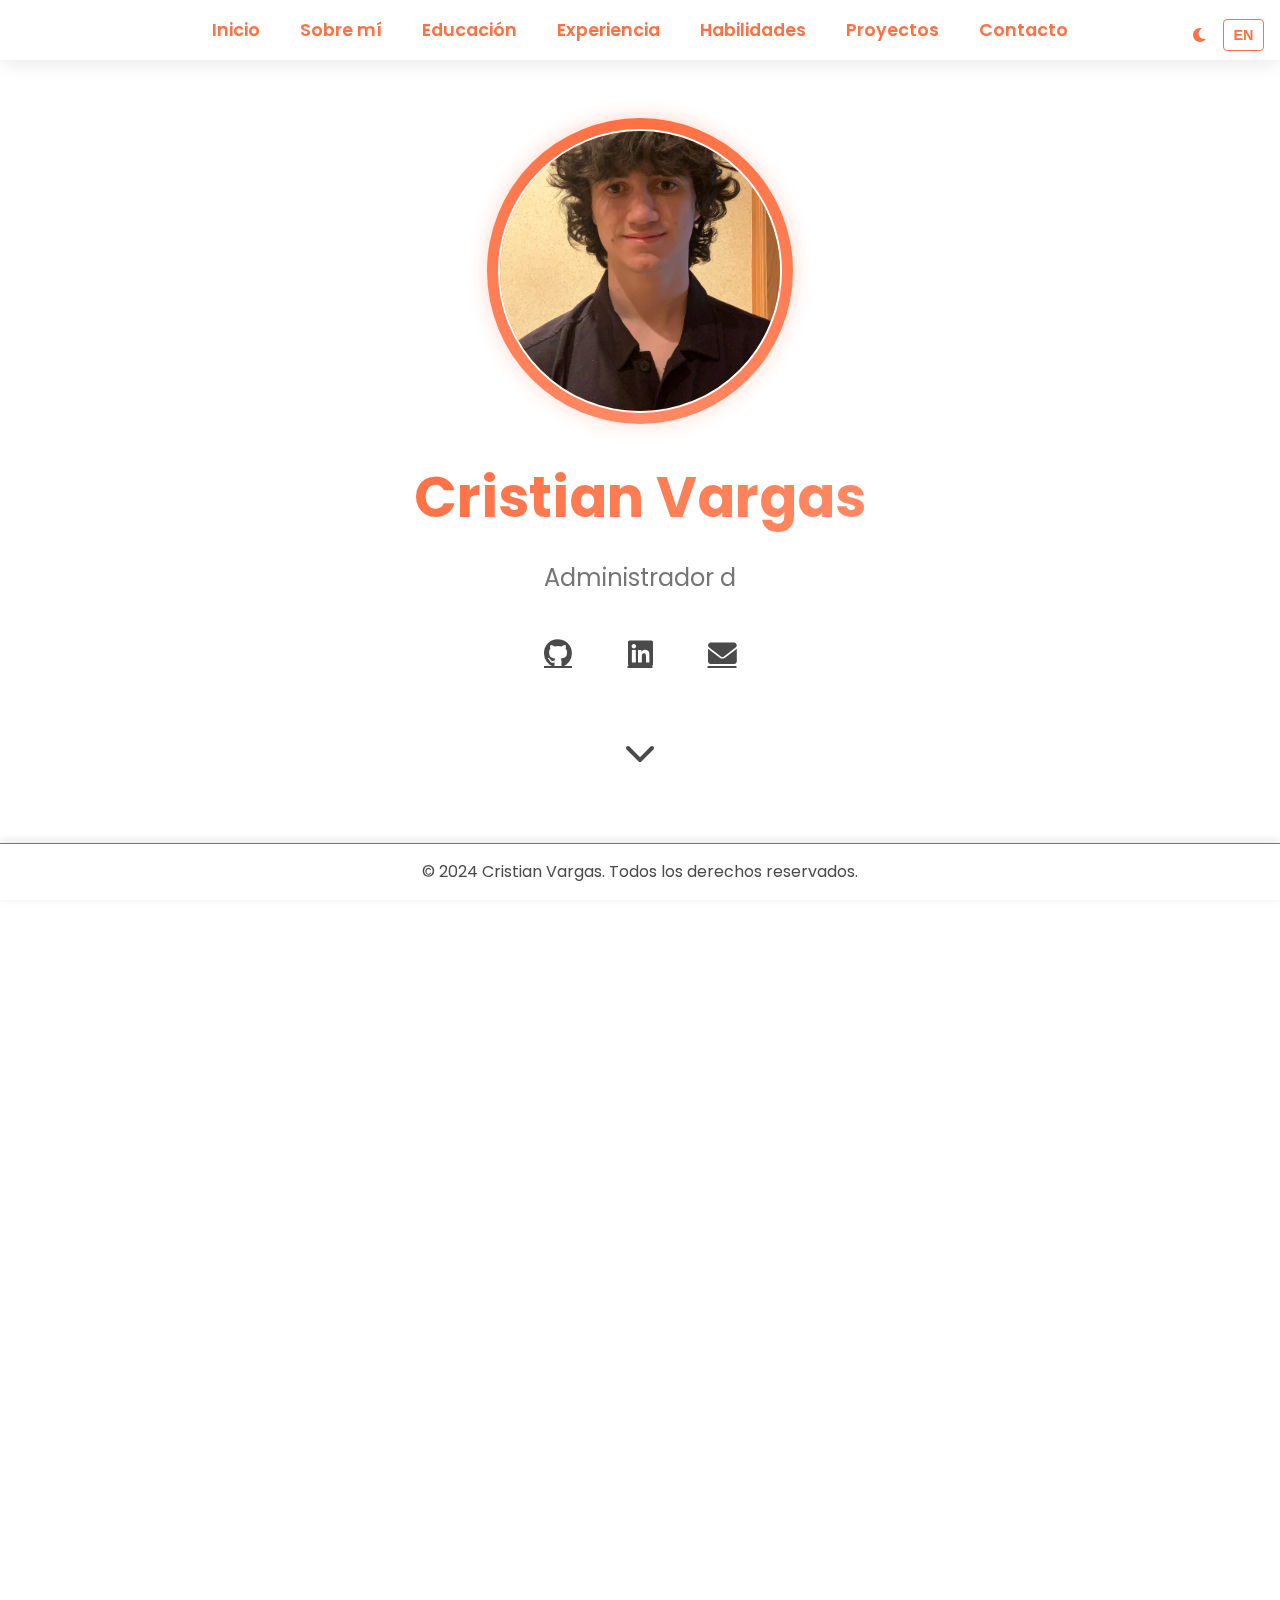
<file: index.html>
<!DOCTYPE html>
<html lang="es">
<head>
    <meta charset="UTF-8">
    <meta name="viewport" content="width=device-width, initial-scale=1.0">
    <title>Portfolio - Cristian Vargas</title>
    
    <!-- Primary Meta Tags -->
    <meta name="title" content="Portfolio - Cristian Vargas">
    <meta name="description" content="Administrador de sistemas informáticos y Desarrollador Full Stack">
    
    <!-- Open Graph / Facebook / WhatsApp -->
    <meta property="og:type" content="website">
    <meta property="og:url" content="https://valgrarz.github.io/portfolio-cristian/">
    <meta property="og:title" content="Portfolio - Cristian Vargas">
    <meta property="og:description" content="Administrador de sistemas informáticos y Desarrollador Full Stack">
    <meta property="og:image" content="https://valgrarz.github.io/portfolio-cristian/assets/images/profile.jpg">
    <meta property="og:image:type" content="image/jpeg">
    <meta property="og:image:width" content="1200">
    <meta property="og:image:height" content="630">
    
    <!-- Twitter -->
    <meta property="twitter:card" content="summary_large_image">
    <meta property="twitter:url" content="https://valgrarz.github.io/portfolio-cristian/">
    <meta property="twitter:title" content="Portfolio - Cristian Vargas">
    <meta property="twitter:description" content="Administrador de sistemas informáticos y Desarrollador Full Stack">
    <meta property="twitter:image" content="https://valgrarz.github.io/portfolio-cristian/assets/images/profile.jpg">
    
    <link rel="stylesheet" href="styles.css">
    <link rel="stylesheet" href="https://cdnjs.cloudflare.com/ajax/libs/font-awesome/6.0.0/css/all.min.css">
    <link href="https://fonts.googleapis.com/css2?family=Poppins:wght@300;400;500;600;700&display=swap" rel="stylesheet">
</head>
<body>
    <div class="background-effect">
        <div class="background-shapes"></div>
        <div class="background-gradient"></div>
    </div>
    <nav class="navbar">
        <div class="nav-content">
            <button class="mobile-menu-toggle">
                <i class="fas fa-bars"></i>
            </button>
            <ul class="nav-links">
                <li><a href="#home">Inicio</a></li>
                <li><a href="#about">Sobre mí</a></li>
                <li><a href="#education">Educación</a></li>
                <li><a href="#experience">Experiencia</a></li>
                <li><a href="#skills">Habilidades</a></li>
                <li><a href="#projects">Proyectos</a></li>
                <li><a href="#contact">Contacto</a></li>
            </ul>
            <div class="nav-buttons">
                <button id="theme-toggle" class="theme-toggle">
                    <i class="fas fa-moon"></i>
                </button>
                <button id="language-toggle" class="language-toggle">
                    <span class="language-text">ES</span>
                </button>
            </div>
        </div>
    </nav>

    <section id="home" class="hero">
        <div class="hero-content">
            <div class="profile-image">
                <img src="assets/images/profile.jpg" alt="Cristian Vargas - Desarrollador Web">
            </div>
            <h1>Cristian Vargas</h1>
            <p class="subtitle">Administrador de sistemas informáticos y Desarrollador Full Stack</p>
            <div class="social-links">
                <a href="https://github.com/valgrarz?tab=repositories" target="_blank" title="GitHub"><i class="fab fa-github"></i></a>
                <a href="https://www.linkedin.com/in/cristian-vargas-zamora-87703b324/" target="_blank" title="LinkedIn"><i class="fab fa-linkedin"></i></a>
                <a href="https://mail.google.com/mail/?view=cm&fs=1&to=cvargas8671122@gmail.com" target="_blank" title="Email"><i class="fas fa-envelope"></i></a>
            </div>
            <div class="scroll-indicator">
                <a href="#about">
                    <i class="fas fa-chevron-down"></i>
                </a>
            </div>
        </div>
    </section>

    <section id="about" class="about">
        <h2>Sobre Mí</h2>
        <div class="about-content">
            <p>Soy un administrador de sistemas informáticos con experiencia en la gestión, configuración y mantenimiento de infraestructuras tecnológicas. Actualmente, estoy especializándome en ciberseguridad, con el objetivo de proteger entornos digitales y aportar un valor estratégico a las organizaciones a través de soluciones seguras y confiables.</p>
            <p>Además, desarrollo proyectos como full stack developer, utilizando tecnologías como JavaScript, React, Node.js y bases de datos relacionales como MySQL y PostgreSQL. Esta combinación de habilidades me brinda una visión integral de los sistemas, tanto desde el punto de vista operativo como en el desarrollo.</p>
            <p>Me considero una persona disciplinada y creativa, con buenas habilidades para trabajar en equipo y una mentalidad enfocada en el aprendizaje constante. Estas cualidades me permiten adaptarme rápidamente a nuevos desafíos tecnológicos.</p>
            <p>Mi objetivo profesional es seguir creciendo en el ámbito de la ciberseguridad, sin dejar de fortalecer mis competencias en desarrollo y administración de sistemas.</p>
            <div class="about-stats">
                <div class="stat-item">
                    <span class="stat-number">1.5</span>
                    <span class="stat-label">Años de Experiencia</span>
                </div>
                <div class="stat-item">
                    <span class="stat-number">5</span>
                    <span class="stat-label">Proyectos en Progreso</span>
                </div>
                <div class="stat-item">
                    <span class="stat-number">1</span>
                    <span class="stat-label">Proyectos Completados</span>
                </div>
            </div>
        </div>
    </section>

    <section id="education" class="education">
        <h2>Educación</h2>
        <div class="education-timeline">
            <div class="education-item">
                <div class="education-date">
                    <span>Septiembre 2024 - Junio 2026</span>
                </div>
                <div class="education-content">
                    <h3>Especialización en Ciberseguridad</h3>
                    <h4>IES El Caminás</h4>
                    <h5>Castellón, Comunidad Valenciana, España</h5>
                </div>
            </div>

            <div class="education-item">
                <div class="education-date">
                    <span>2022 - 2024</span>
                </div>
                <div class="education-content">
                    <h3>Ciclo Formativo de Grado Superior</h3>
                    <h4>Administración de Redes y Sistemas</h4>
                    <h5>IES Jaume I</h5>
                    <p>Nota: 8</p>
                </div>
            </div>

            <div class="education-item">
                <div class="education-date">
                    <span>Septiembre 2019 - Junio 2022</span>
                </div>
                <div class="education-content">
                    <h3>Ciclo Formativo de Grado Medio</h3>
                    <h4>Sistemas Microinformáticos y Redes</h4>
                    <h5>IES Jaume I</h5>
                    <p>Nota: 7.5</p>
                </div>
            </div>
        </div>
    </section>

    <section id="experience" class="experience">
        <h2>Experiencia Laboral</h2>
        <div class="experience-timeline">
            <div class="experience-item">
                <div class="experience-date">
                    <span>Noviembre 2024 - Enero 2025</span>
                </div>
                <div class="experience-content">
                    <h3>Técnico en sistemas informáticos y redes</h3>
                    <h4>ORBYS</h4>
                    <p>Alquerías del Niño Perdido, Comunidad Valenciana, España</p>
                    <ul class="experience-tasks">
                        <li>Operación de funciones de llamada en centros educativos</li>
                        <li>Resolución de problemas a nivel de software y hardware</li>
                        <li>Desarrollo web y gestión de redes</li>
                    </ul>
                </div>
            </div>

            <div class="experience-item">
                <div class="experience-date">
                    <span>Agosto 2024 - Noviembre 2024</span>
                </div>
                <div class="experience-content">
                    <h3>Administrador de sistemas informáticos</h3>
                    <h4>Digital Wap Business</h4>
                    <p>Castellón, Comunidad Valenciana, España</p>
                    <ul class="experience-tasks">
                        <li>Administración y control del departamento de informática</li>
                        <li>Desarrollo de proyectos de ciberseguridad y redes</li>
                        <li>Automatización de IA para funcionalidades empresariales</li>
                        <li>Control y administración de múltiples páginas web corporativas</li>
                        <li>Resolución de incidencias en diferentes sedes</li>
                    </ul>
                </div>
            </div>

            <div class="experience-item">
                <div class="experience-date">
                    <span>Febrero 2024 - Agosto 2024</span>
                </div>
                <div class="experience-content">
                    <h3>Administrador de sistemas y redes</h3>
                    <h4>Ayuntamiento De Burriana</h4>
                    <p>Borriana, Comunidad Valenciana, España</p>
                    <ul class="experience-tasks">
                        <li>Control de la instalación de red de toda Burriana</li>
                        <li>Desarrollo web para páginas públicas</li>
                        <li>Gestión de firewalls Fortinet</li>
                        <li>Desarrollo y control de VLANs en todas las sedes</li>
                        <li>Resolución de incidencias para funcionarios</li>
                    </ul>
                </div>
            </div>

            <div class="experience-item">
                <div class="experience-date">
                    <span>Enero 2022 - Julio 2022</span>
                </div>
                <div class="experience-content">
                    <h3>Técnico de sistemas informáticos</h3>
                    <h4>Andamios Salvador</h4>
                    <p>Borriana, Comunidad Valenciana, España</p>
                    <ul class="experience-tasks">
                        <li>Resolución de incidencias mediante sistema de tickets</li>
                        <li>Administración de la red empresarial</li>
                        <li>Gestión de sistemas informáticos</li>
                    </ul>
                </div>
            </div>
        </div>
    </section>

    <section id="skills" class="skills">
        <h2>Habilidades</h2>
        <div class="skills-grid">
            <div class="skills-row-1">
                <div class="skill-card">
                    <i class="fab fa-html5"></i>
                    <h3>HTML5</h3>
                    <p>Desarrollo web semántico y accesible con enfoque en SEO y estándares modernos.</p>
                </div>
                <div class="skill-card">
                    <i class="fab fa-css3-alt"></i>
                    <h3>CSS3</h3>
                    <p>Interfaces responsivas usando Flexbox, Grid y animaciones modernas.</p>
                </div>
                <div class="skill-card">
                    <i class="fab fa-js"></i>
                    <h3>JavaScript</h3>
                    <p>Desarrollo frontend interactivo, APIs y manipulación avanzada del DOM.</p>
                </div>
                <div class="skill-card">
                    <i class="fab fa-react"></i>
                    <h3>React</h3>
                    <p>SPAs escalables con Redux, hooks y optimización de rendimiento.</p>
                </div>
                <div class="skill-card">
                    <i class="fab fa-node-js"></i>
                    <h3>Node.js</h3>
                    <p>APIs RESTful, websockets y autenticación para aplicaciones en tiempo real.</p>
                </div>
            </div>
            <div class="skills-row-2">
                <div class="skill-card">
                    <i class="fas fa-database"></i>
                    <h3>PostgreSQL y SQL</h3>
                    <p>Diseño de bases de datos, consultas complejas y procedimientos almacenados.</p>
                </div>
                <div class="skill-card">
                    <i class="fas fa-network-wired"></i>
                    <h3>Gestión de Redes</h3>
                    <p>Configuración de redes empresariales, VLANs y firewalls.</p>
                </div>
                <div class="skill-card">
                    <i class="fab fa-php"></i>
                    <h3>PHP</h3>
                    <p>Desarrollo backend con frameworks modernos y APIs escalables.</p>
                </div>
                <div class="skill-card">
                    <i class="fab fa-python"></i>
                    <h3>Python</h3>
                    <p>Automatización de procesos y scripts para administración de sistemas.</p>
                </div>
            </div>
        </div>
    </section>

    <section id="projects" class="projects">
        <h2>Proyectos</h2>
        <div class="projects-grid">
            <div class="project-card">
                <div class="project-image">
                    <img src="assets/images/cinevia.png" alt="Cinevia - Buscador de películas y series">
                    <div class="project-overlay">
                        <div class="project-links">
                            <a href="https://github.com/yourusername/cinevia" target="_blank" title="Ver código">
                                <i class="fab fa-github"></i>
                            </a>
                        </div>
                    </div>
                </div>
                <div class="project-content">
                    <h3>Cinevia - Buscador de películas y series</h3>
                    <p>Plataforma de busqueda de peliculas y series, con integración de APIs</p>
                    <div class="project-tech">
                        <span>React</span>
                        <span>Node.js</span>
                        <span>MongoDB</span>
                    </div>
                </div>
            </div>

            <div class="project-card">
                <div class="project-image">
                    <img src="assets/images/portfolios.png" alt="Portfolios de clientes">
                    <div class="project-overlay">
                        <div class="project-links">
                            <a href="https://github.com/yourusername/client-portfolios" target="_blank" title="Ver código">
                                <i class="fab fa-github"></i>
                            </a>
                        </div>
                    </div>
                </div>
                <div class="project-content">
                    <h3>Client Portfolios - Plataforma personalizada</h3>
                    <p>Colección de portfolios personalizados para diferentes profesionales y empresas.</p>
                    <div class="project-tech">
                        <span>Next.js</span>
                        <span>Tailwind CSS</span>
                        <span>PostgreSQL</span>
                    </div>
                </div>
            </div>

            <div class="project-card">
                <div class="project-image">
                    <img src="assets/images/retroburst.png" alt="Retroburst - Plataforma de juegos arcade">
                    <div class="project-overlay">
                        <div class="project-links">
                            <a href="https://github.com/yourusername/retroburst" target="_blank" title="Ver código">
                                <i class="fab fa-github"></i>
                            </a>
                        </div>
                    </div>
                </div>
                <div class="project-content">
                    <h3>Retroburst - Plataforma de juegos arcade</h3>
                    <p>Menu con juegos clasicos arcade creados por mi.</p>
                    <div class="project-tech">
                        <span>JavaScript</span>
                        <span>HTML5 Canvas</span>
                        <span>CSS3</span>
                    </div>
                </div>
            </div>
        </div>
    </section>

    <section id="contact" class="contact">
        <h2>Contacto</h2>
        <div class="contact-content">
            <div class="contact-info">
                <div class="contact-item">
                    <i class="fas fa-envelope"></i>
                    <a href="https://mail.google.com/mail/?view=cm&fs=1&to=cvargas8671122@gmail.com" target="_blank">cvargas8671122@gmail.com</a>
                </div>
                <div class="contact-item">
                    <i class="fas fa-phone"></i>
                    <a href="tel:+34637622022">+34 637622022</a>
                </div>
                <div class="contact-item">
                    <i class="fas fa-map-marker-alt"></i>
                    <p>Roberto Roselló Gasch, 2, 12530, Castellón</p>
                </div>
            </div>
            <div class="languages">
                <h3>Idiomas</h3>
                <div class="language-item">
                    <span class="language-name">Español:</span>
                    <span class="language-level">Nativo</span>
                </div>
                <div class="language-item">
                    <span class="language-name">Inglés:</span>
                    <span class="language-level">Intermedio</span>
                </div>
                <div class="language-item">
                    <span class="language-name">Italiano:</span>
                    <span class="language-level">Básico</span>
                </div>
            </div>
        </div>
    </section>

    <footer>
        <p>&copy; 2024 Cristian Vargas. Todos los derechos reservados.</p>
    </footer>

    <script src="script.js"></script>
</body>
</html>
</file>
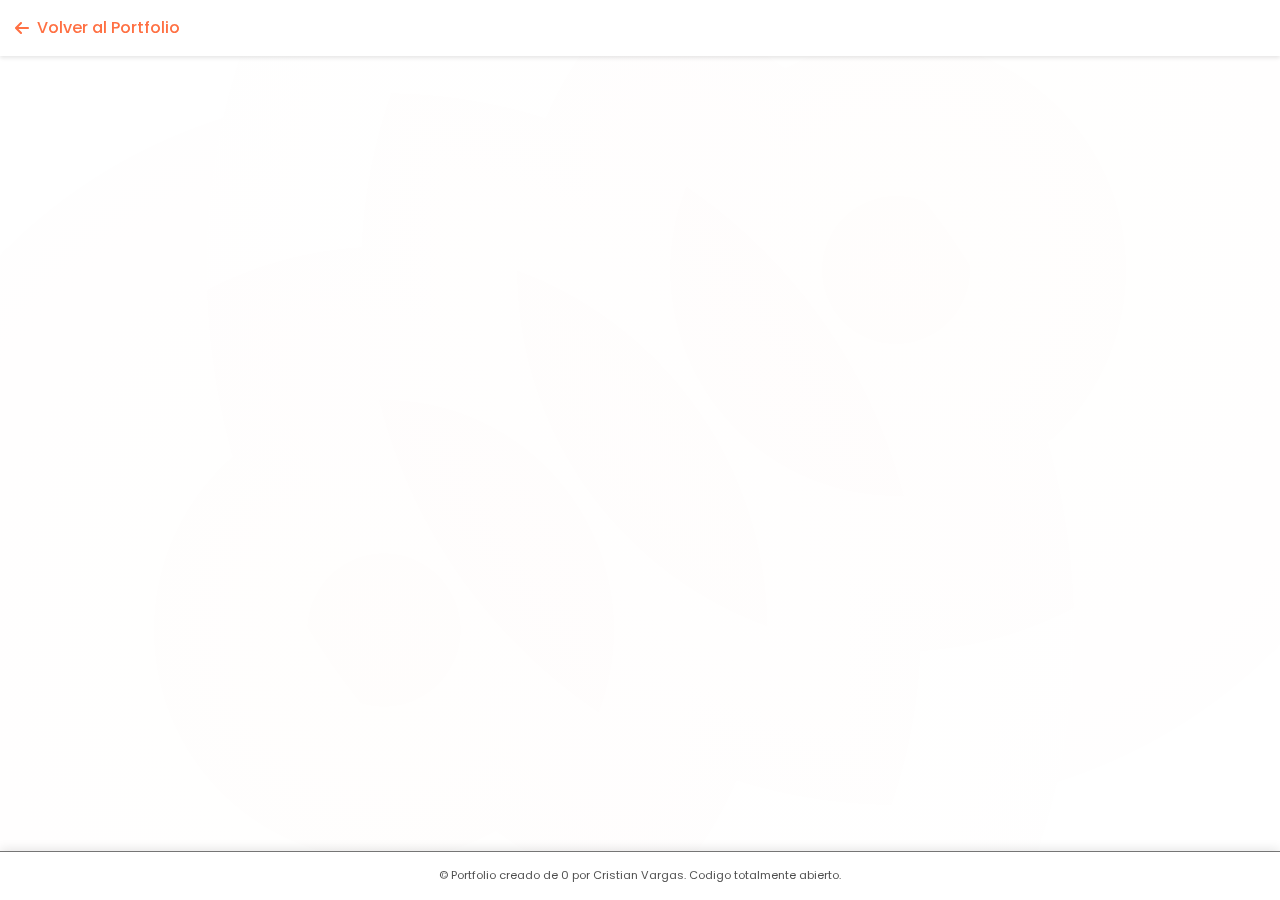
<file: certifications.html>
<!DOCTYPE html>
<html lang="es">
<head>
    <meta charset="UTF-8">
    <meta name="viewport" content="width=device-width, initial-scale=1.0">
    <title>Certificaciones - Cristian Vargas</title>
    <link rel="stylesheet" href="styles.css">
    <link rel="stylesheet" href="certifications.css">
    <link rel="stylesheet" href="https://cdnjs.cloudflare.com/ajax/libs/font-awesome/6.0.0/css/all.min.css">
    <link href="https://fonts.googleapis.com/css2?family=Poppins:wght@300;400;500;600;700&display=swap" rel="stylesheet">
</head>
<body>
    <div class="nav-buttons">
        <a href="index.html" class="back-button">
            <i class="fas fa-arrow-left"></i>
            <span class="back-text">Volver al Portfolio</span>
        </a>
    </div>

    <div class="certifications-container">
        <h2 class="section-title">Certificaciones</h2>
        <div class="education-list">
            <div class="education-item">
                <div class="education-content">
                    <div class="education-date" data-es="Expedición: feb. 2025" data-en="Issued: Feb 2025">Expedición: feb. 2025</div>
                    <h3 data-es="Microsoft Certified: Aspectos básicos de Azure" data-en="Microsoft Certified: Azure Fundamentals">Microsoft Certified: Aspectos básicos de Azure</h3>
                    <h4>Microsoft</h4>
                    <p><a href="https://learn.microsoft.com/es-es/users/cristianvargas-4695/credentials/cdfc7278edd96ad3?ref=https%3A%2F%2Fwww.linkedin.com%2F" data-es="ID de la credencial" data-en="Credential ID">ID de la credencial</a></p>
                </div>
            </div>

            <div class="education-item">
                <div class="education-content">
                    <div class="education-date" data-es="Expedición: abr. 2025" data-en="Issued: Apr 2025">Expedición: abr. 2025</div>
                    <h3 data-es="Curso Maestro de Python: De Cero a Programador Todoterreno" data-en="Python Master Course: From Zero to All-Round Programmer">Curso Maestro de Python: De Cero a Programador Todoterreno</h3>
                    <h4>Udemy</h4>
                    <p data-es="ID de la credencial" data-en="Credential ID">ID de la credencial</p>
                </div>
            </div>
        </div>
    </div>

    <footer>
        <p class="footer-text" data-es="© Portfolio creado de 0 por Cristian Vargas. Codigo totalmente abierto." 
           data-en="© Portfolio created from scratch by Cristian Vargas. Code fully open source.">
            © Portfolio creado de 0 por Cristian Vargas. Codigo totalmente abierto.
        </p>
    </footer>

    <script>
        // Al cargar la página
        document.addEventListener('DOMContentLoaded', () => {
            try {
                // Sincronizar tema
                const savedTheme = localStorage.getItem('theme') || 'light';
                document.body.setAttribute('data-theme', savedTheme);
                document.documentElement.setAttribute('data-theme', savedTheme);

                // Sincronizar idioma
                const currentLanguage = localStorage.getItem('language') || 'es';
                updateTexts(currentLanguage);

                // Verificar que los estilos se han cargado
                const styles = document.styleSheets;
                console.log('Estilos cargados:', styles.length);
            } catch (error) {
                console.error('Error al inicializar:', error);
            }
        });

        // Función para actualizar los textos según el idioma
        function updateTexts(language) {
            try {
                const translations = {
                    es: {
                        backText: 'Volver al Portfolio',
                        title: 'Certificaciones'
                    },
                    en: {
                        backText: 'Back to Portfolio',
                        title: 'Certifications'
                    }
                };

                // Actualizar textos básicos
                document.querySelector('.back-text').textContent = translations[language].backText;
                document.querySelector('.section-title').textContent = translations[language].title;
                document.title = translations[language].title + ' - Cristian Vargas';

                // Actualizar todos los elementos con atributos data-es y data-en
                document.querySelectorAll('[data-es][data-en]').forEach(element => {
                    element.textContent = element.getAttribute(`data-${language}`);
                });
            } catch (error) {
                console.error('Error al actualizar textos:', error);
            }
        }
    </script>
</body>
</html>
</file>
<file: styles.css>
/* Variables */
:root {
    --primary-color: #FF7043;
    --secondary-color: #FF8A65;
    --accent-color: #FFAB91;
    --text-color: #4A4A4A;
    --light-text: #757575;
    --background: #ffffff;
    --section-bg: #fff5f2;
    --card-bg: #ffffff;
    --gradient-start: #FF7043;
    --gradient-end: #FF8A65;
    --nav-bg: rgba(255, 255, 255, 0.95);
    --card-shadow: 0 10px 30px rgba(0, 0, 0, 0.08);
    --pattern-color: rgba(0, 0, 0, 0.03);
    --blur-color: rgba(255, 112, 67, 0.02);
    --footer-text: rgba(0, 0, 0, 0.7);
}

/* Dark Mode Variables */
[data-theme="dark"] {
    --primary-color: #FF7043;
    --secondary-color: #FF8A65;
    --text-color: #f3f4f6;
    --light-text: #d1d5db;
    --background: #1a1f2e;
    --section-bg: #151b2d;
    --card-bg: #1e2435;
    --nav-bg: rgba(26, 31, 46, 0.95);
    --card-shadow: 0 10px 30px rgba(0, 0, 0, 0.3);
    --pattern-color: rgba(255, 255, 255, 0.03);
    --blur-color: rgba(255, 138, 101, 0.015);
    --footer-text: #ffffff;
}

/* Reset and Base Styles */
* {
    margin: 0;
    padding: 0;
    box-sizing: border-box;
}

html {
    scroll-behavior: smooth;
}

body {
    font-family: 'Poppins', sans-serif;
    line-height: 1.6;
    color: var(--text-color);
    background-color: var(--background) !important;
    position: relative;
    overflow-x: hidden;
}

body::before {
    content: '';
    position: fixed;
    top: 0;
    left: 0;
    width: 100%;
    height: 100%;
    background: 
        radial-gradient(circle at 70% 30%, var(--pattern-color) 0%, transparent 70%),
        radial-gradient(circle at 30% 70%, var(--pattern-color) 0%, transparent 70%);
    opacity: 0.5;
    z-index: -1;
}

.background-effect {
    position: fixed;
    top: 0;
    left: 0;
    width: 100%;
    height: 100%;
    pointer-events: none;
    z-index: -1;
}

.background-gradient {
    position: absolute;
    width: 100%;
    height: 100%;
    background: 
        radial-gradient(circle at var(--mouse-x, 50%) var(--mouse-y, 50%), 
        var(--blur-color) 0%,
        transparent 50%);
    opacity: 0;
    transition: opacity 0.3s ease;
}

.background-gradient.visible {
    opacity: 1;
}

.background-shapes {
    position: absolute;
    width: 100%;
    height: 100%;
    background: 
        radial-gradient(circle at 80% 20%, var(--pattern-color) 0%, transparent 50%),
        radial-gradient(circle at 20% 80%, var(--pattern-color) 0%, transparent 50%);
    opacity: 0.5;
    transform: translateZ(0);
    will-change: transform;
}

/* Navigation */
.navbar {
    position: fixed;
    top: 0;
    width: 100%;
    background-color: var(--nav-bg) !important;
    backdrop-filter: blur(10px);
    box-shadow: 0 2px 20px rgba(0, 0, 0, 0.1);
    z-index: 1000;
    height: 60px;
    display: flex;
    align-items: center;
}

.nav-content {
    max-width: 1200px;
    margin: 0 auto;
    padding: 0 1rem;
    height: 100%;
    display: flex;
    justify-content: center;
    align-items: center;
    position: relative;
    width: 100%;
}

.logo {
    font-size: 1.8rem;
    font-weight: 700;
    background: linear-gradient(135deg, var(--gradient-start), var(--gradient-end));
    -webkit-background-clip: text;
    -webkit-text-fill-color: transparent;
    text-transform: uppercase;
    letter-spacing: 1px;
}

.nav-links {
    display: flex;
    list-style: none;
    gap: 2.5rem;
    margin: 0;
    height: 100%;
    align-items: center;
}

.nav-links a {
    text-decoration: none;
    color: var(--primary-color);
    font-weight: 600;
    font-size: 1.1rem;
    transition: all 0.3s ease;
    position: relative;
    height: 100%;
    display: flex;
    align-items: center;
}

.nav-links a::after {
    content: '';
    position: absolute;
    bottom: 0;
    left: 0;
    width: 0;
    height: 2px;
    background: linear-gradient(135deg, var(--gradient-start), var(--gradient-end));
    transition: width 0.3s ease;
}

.nav-links a:hover::after {
    width: 100%;
}

.nav-links a:hover {
    color: var(--secondary-color);
}

.nav-buttons {
    position: fixed;
    right: 1rem;
    top: 1.2rem;
    display: flex;
    align-items: center;
    gap: 0.5rem;
    z-index: 1002;
}

.theme-toggle {
    background: none;
    border: none;
    color: var(--primary-color);
    font-size: 1rem;
    cursor: pointer;
    padding: 0.4rem;
    display: flex;
    align-items: center;
    justify-content: center;
    width: 32px;
    height: 32px;
}

.language-toggle {
    background: none;
    border: 1px solid var(--primary-color);
    color: var(--primary-color);
    font-size: 0.9rem;
    font-weight: 600;
    cursor: pointer;
    padding: 0.2rem 0.5rem;
    border-radius: 4px;
    display: flex;
    align-items: center;
    justify-content: center;
    min-width: 32px;
    height: 32px;
}

/* Mobile Menu Toggle */
.mobile-menu-toggle {
    display: none;
    background: none;
    border: none;
    color: var(--primary-color);
    font-size: 1.2rem;
    cursor: pointer;
    padding: 0.5rem;
    position: fixed;
    left: 1rem;
    top: 1.2rem;
    width: 40px;
    height: 40px;
    z-index: 1002;
}

@media (max-width: 768px) {
    .mobile-menu-toggle {
        display: block;
    }

    .nav-links {
        position: fixed;
        top: 60px;
        left: -100%;
        width: 100%;
        height: calc(100vh - 60px);
        background-color: var(--nav-bg);
        flex-direction: column;
        justify-content: flex-start;
        align-items: center;
        transition: all 0.3s ease;
        padding: 2rem;
        gap: 2rem;
        z-index: 1001;
    }

    .nav-links.active {
        left: 0;
    }

    .nav-buttons {
        right: 0.5rem;
        gap: 0.3rem;
    }

    .theme-toggle,
    .language-toggle {
        width: 32px;
        height: 32px;
    }
}

/* Hero Section */
.hero {
    min-height: 100vh;
    display: flex;
    align-items: center;
    justify-content: center;
    color: var(--text-color);
    padding: 2rem;
    position: relative;
    overflow: hidden;
}

.hero::before {
    content: '';
    position: absolute;
    top: 0;
    left: 0;
    width: 100%;
    height: 100%;
    background: radial-gradient(circle at 70% 30%, var(--pattern-color) 0%, transparent 70%),
                radial-gradient(circle at 30% 70%, var(--pattern-color) 0%, transparent 70%),
                radial-gradient(circle at 50% 50%, var(--pattern-color) 0%, transparent 60%);
    opacity: 0.6;
    z-index: -1;
}

.hero-content {
    text-align: center;
    position: relative;
    z-index: 1;
    max-width: 1200px;
    margin: 0 auto;
    padding: 2rem;
}

.profile-image {
    width: 300px;
    height: 300px;
    margin: 0 auto 2rem;
    border-radius: 50%;
    position: relative;
    padding: 8px;
}

.profile-image::before,
.profile-image::after {
    content: '';
    position: absolute;
    inset: -3px;
    padding: 5px;
    border-radius: 50%;
    background: conic-gradient(
        from var(--angle),
        var(--primary-color),
        var(--secondary-color),
        var(--primary-color)
    );
    animation: rotate 3s linear infinite;
    z-index: -1;
}

.profile-image::after {
    filter: blur(10px);
    opacity: 0.3;
}

@property --angle {
    syntax: '<angle>';
    initial-value: 0deg;
    inherits: false;
}

@keyframes rotate {
    to {
        --angle: 360deg;
    }
}

.profile-image img {
    width: 100%;
    height: 100%;
    max-width: 300px;
    max-height: 300px;
    object-fit: cover;
    border-radius: 50%;
    border: 2px solid var(--background);
    position: relative;
    z-index: 1;
    transition: transform 0.3s ease;
    image-rendering: auto;
}

.profile-image:hover img {
    transform: scale(1.03);
}

.hero h1 {
    font-size: 3.5rem;
    font-weight: 700;
    margin-bottom: 1rem;
    background: linear-gradient(135deg, var(--gradient-start), var(--gradient-end));
    -webkit-background-clip: text;
    -webkit-text-fill-color: transparent;
    transition: transform 0.3s ease, text-shadow 0.3s ease;
}

.hero h1:hover {
    transform: scale(1.05);
    text-shadow: 0 0 20px rgba(255, 112, 67, 0.3);
}

.subtitle {
    font-size: 1.5rem;
    color: var(--light-text);
    margin-bottom: 2rem;
    transition: all 0.3s ease;
}

.subtitle:hover {
    color: var(--primary-color);
    transform: translateY(-3px);
}

.social-links {
    display: flex;
    justify-content: center;
    gap: 2rem;
}

.social-links a {
    color: var(--text-color);
    font-size: 1.8rem;
    transition: all 0.3s ease;
    background: rgba(255, 255, 255, 0.1);
    width: 50px;
    height: 50px;
    border-radius: 50%;
    display: flex;
    align-items: center;
    justify-content: center;
}

.social-links a:hover {
    transform: translateY(-5px);
    background: var(--primary-color);
    color: white;
}

/* Sections */
section {
    background-color: var(--background) !important;
    position: relative;
    padding: 4rem 2rem;
}

section:nth-child(even) {
    background-color: var(--section-bg) !important;
}

section:nth-child(odd) {
    background: var(--background);
}

section > * {
    position: relative;
    z-index: 1;
}

h2 {
    text-align: center;
    font-size: 2.5rem;
    margin-bottom: 2rem;
    color: var(--primary-color);
    position: relative;
    width: 100%;
    display: block;
    font-weight: 600;
}

h2.visible {
    opacity: 1;
    transform: translateY(0);
}

h2::after {
    content: '';
    position: absolute;
    bottom: -8px;
    left: 35%;
    width: 30%;
    height: 3px;
    background: var(--primary-color);
    border-radius: 2px;
    opacity: 0.8;
}

/* About Section */
.about-content {
    max-width: 800px;
    margin: 0 auto;
    text-align: center;
    padding: 0 2rem;
    font-size: 1.1rem;
    line-height: 1.6;
    opacity: 0;
    transform: translateY(20px);
    transition: all 0.5s ease;
}

.about-content.visible {
    opacity: 1;
    transform: translateY(0);
}

.about-content p {
    font-size: 1.1rem;
    line-height: 1.8;
    color: var(--text-color);
    margin-bottom: 2rem;
    transition: all 0.3s ease;
}

.about-content p:hover {
    transform: translateX(10px);
    color: var(--primary-color);
}

.stat-number {
    color: var(--primary-color);
    font-size: 1.8rem;
    font-weight: 600;
    display: block;
    margin-bottom: 0.5rem;
}

.stat-label {
    color: var(--text-color);
    font-size: 1rem;
}

/* Skills Section */
.skills {
    position: relative;
}

.skills-grid {
    max-width: 1400px;
    margin: 0 auto;
    padding: 0 2rem;
    display: grid;
    grid-template-rows: auto auto;
    gap: 2.5rem;
}

.skills-row-1 {
    display: grid;
    grid-template-columns: repeat(5, 1fr);
    gap: 2rem;
}

.skills-row-2 {
    display: grid;
    grid-template-columns: repeat(4, 1fr);
    gap: 2rem;
    width: 85%;
    margin: 0 auto;
}

.skill-card {
    background-color: var(--card-bg) !important;
    padding: 2rem 1.5rem;
    border-radius: 20px;
    text-align: center;
    box-shadow: var(--card-shadow);
    transition: all 0.3s ease;
    position: relative;
    overflow: hidden;
    height: 100%;
    min-height: 220px;
    display: flex;
    flex-direction: column;
    align-items: center;
}

.skill-card.visible {
    opacity: 1;
    transform: translateY(0);
}

.skill-card::before {
    content: '';
    position: absolute;
    top: 0;
    left: 0;
    width: 100%;
    height: 5px;
    background: linear-gradient(135deg, var(--gradient-start), var(--gradient-end));
}

.skill-card:hover {
    transform: translateY(-10px) scale(1.02);
    box-shadow: 0 15px 40px rgba(0, 0, 0, 0.15);
}

.skill-card i {
    font-size: 2.5rem;
    color: var(--primary-color);
    margin-bottom: 1rem;
    height: 60px;
    display: flex;
    align-items: center;
    justify-content: center;
}

.skill-card:hover i {
    transform: scale(1.2) rotate(5deg);
    color: var(--secondary-color);
}

.skill-card h3 {
    font-size: 1.2rem;
    margin-bottom: 1rem;
    color: var(--text-color);
}

.skill-card p {
    font-size: 0.9rem;
    line-height: 1.4;
    color: var(--light-text);
    margin: 0;
    flex-grow: 1;
    display: flex;
    align-items: center;
}

/* Projects Section */
.projects {
    position: relative;
    padding: 4rem 2rem;
}

.projects-grid {
    max-width: 800px;
    margin: 0 auto;
    display: grid;
    grid-template-columns: repeat(auto-fit, minmax(300px, 1fr));
    gap: 2rem;
}

.project-card {
    background-color: var(--card-bg) !important;
    border-radius: 12px;
    overflow: hidden;
    box-shadow: var(--card-shadow);
    transition: all 0.3s ease;
    height: 100%;
    display: flex;
    flex-direction: column;
}

.project-card:hover {
    transform: translateY(-5px);
    box-shadow: 0 10px 30px rgba(0, 0, 0, 0.15);
}

.project-image {
    position: relative;
    overflow: hidden;
    aspect-ratio: 16/9;
    max-height: 300px;
}

.project-image img {
    width: 100%;
    height: 100%;
    object-fit: contain;
    background-color: #fff;
    padding: 1.5rem;
    transition: transform 0.5s ease;
}

.project-overlay {
    position: absolute;
    top: 0;
    left: 0;
    width: 100%;
    height: 100%;
    background: rgba(0, 0, 0, 0.7);
    display: flex;
    align-items: center;
    justify-content: center;
    opacity: 0;
    transition: all 0.3s ease;
}

.project-card:hover .project-overlay {
    opacity: 1;
}

.project-links {
    display: flex;
    gap: 1rem;
}

.project-links a {
    color: white;
    background: var(--primary-color);
    width: 40px;
    height: 40px;
    border-radius: 50%;
    display: flex;
    align-items: center;
    justify-content: center;
    font-size: 1.1rem;
    transition: all 0.3s ease;
}

.project-links a:hover {
    transform: translateY(-3px) rotate(5deg);
    background: var(--secondary-color);
}

.project-content {
    padding: 1.5rem;
    flex-grow: 1;
    display: flex;
    flex-direction: column;
    gap: 1.2rem;
}

.project-content h3 {
    font-size: 1.3rem;
    color: var(--primary-color);
    margin: 0;
    line-height: 1.4;
    text-align: left;
}

.project-content h4 {
    font-size: 1rem;
    color: var(--text-color);
    margin-bottom: 0.8rem;
    font-weight: 500;
}

.project-content p {
    color: var(--light-text);
    margin: 0;
    line-height: 1.8;
    font-size: 1rem;
    flex-grow: 1;
    text-align: left;
    padding: 0.5rem 0;
    letter-spacing: 0.2px;
}

.project-tech {
    display: flex;
    flex-wrap: wrap;
    gap: 0.6rem;
    margin-top: 0.8rem;
}

.project-tech span {
    background: var(--section-bg);
    color: var(--primary-color);
    padding: 0.3rem 0.8rem;
    border-radius: 15px;
    font-size: 0.85rem;
    font-weight: 500;
    transition: all 0.3s ease;
}

.project-tech span:hover {
    background: var(--primary-color);
    color: white;
    transform: translateY(-2px);
}

@media (max-width: 768px) {
    .projects-grid {
        grid-template-columns: repeat(auto-fit, minmax(250px, 1fr));
        gap: 1.5rem;
        padding: 0 1rem;
    }
    
    .project-content {
        padding: 1rem;
    }
    
    .project-content h3 {
        font-size: 1.2rem;
    }
    
    .project-content h4 {
        font-size: 0.95rem;
    }
    
    .project-content p {
        font-size: 0.9rem;
        margin-bottom: 0.8rem;
    }
    
    .project-tech {
        gap: 0.5rem;
    }
    
    .project-tech span {
        font-size: 0.8rem;
        padding: 0.25rem 0.7rem;
    }
}

/* Contact Section */
.contact {
    position: relative;
    padding: 4rem 2rem;
}

.contact-content {
    max-width: 800px;
    margin: 0 auto;
    background: var(--card-bg);
    padding: 2rem;
    border-radius: 20px;
    box-shadow: var(--card-shadow);
    opacity: 0;
    transform: translateY(20px);
    transition: all 0.5s ease;
    will-change: transform, opacity;
}

.contact-content.visible {
    opacity: 1;
    transform: translateY(0);
    transition-delay: 0.1s;
}

.contact-info {
    margin-bottom: 2rem;
    padding-bottom: 2rem;
    border-bottom: 1px solid var(--light-text);
}

.contact-item {
    display: flex;
    align-items: center;
    gap: 1rem;
    margin-bottom: 0.8rem;
}

.contact-item:last-child {
    margin-bottom: 0;
}

.contact-item i {
    font-size: 1.2rem;
    color: var(--primary-color);
}

.contact-item a {
    color: var(--text-color);
    text-decoration: none;
    transition: all 0.3s ease;
}

.contact-item a:hover {
    color: var(--primary-color);
    transform: translateX(5px);
}

.contact-item p {
    font-size: 1rem;
    color: var(--text-color);
}

.languages {
    padding-top: 0.5rem;
}

.languages h3 {
    color: var(--primary-color);
    margin-bottom: 1rem;
    font-size: 1.2rem;
}

.language-item {
    display: flex;
    justify-content: space-between;
    margin-bottom: 0.5rem;
    transition: all 0.3s ease;
}

.language-item:hover {
    transform: translateX(5px);
    color: var(--primary-color);
}

.language-name {
    font-weight: 600;
    color: var(--text-color);
    font-size: 1rem;
}

.language-level {
    color: var(--primary-color);
    font-weight: 500;
    font-size: 1rem;
}

.form-group {
    margin-bottom: 1.5rem;
}

input, textarea {
    width: 100%;
    padding: 1.2rem;
    border: 2px solid #e2e8f0;
    border-radius: 10px;
    font-size: 1.1rem;
    transition: all 0.3s ease;
}

input:focus, textarea:focus {
    outline: none;
    border-color: var(--primary-color);
    box-shadow: 0 0 0 3px rgba(255, 107, 53, 0.1);
    transform: translateY(-2px);
    box-shadow: 0 5px 15px rgba(0, 0, 0, 0.1);
}

textarea {
    height: 200px;
    resize: vertical;
}

button {
    background: linear-gradient(135deg, var(--gradient-start), var(--gradient-end));
    color: white;
    padding: 1.2rem 2.5rem;
    border: none;
    border-radius: 10px;
    font-size: 1.1rem;
    font-weight: 600;
    cursor: pointer;
    transition: all 0.3s ease;
    width: 100%;
}

button:hover {
    transform: translateY(-3px) scale(1.02);
    box-shadow: 0 10px 20px rgba(255, 107, 53, 0.2);
}

/* Footer */
footer {
    position: fixed;
    bottom: 0;
    left: 0;
    right: 0;
    text-align: center;
    padding: 15px;
    background-color: var(--background);
    border-top: 1px solid var(--light-text);
    box-shadow: 0 -2px 10px rgba(0, 0, 0, 0.1);
    z-index: 100;
}

.footer-text {
    color: var(--footer-text);
    font-size: 0.7rem;
    margin: 0;
}

@media (max-width: 768px) {
    footer {
        padding: 10px;
    }

    .footer-text {
        font-size: 0.7rem;
    }
}

/* Animations */
@keyframes fadeInUp {
    from {
        opacity: 0;
        transform: translateY(30px);
    }
    to {
        opacity: 1;
        transform: translateY(0);
    }
}

@keyframes fadeInLeft {
    from {
        opacity: 0;
        transform: translateX(-30px);
    }
    to {
        opacity: 1;
        transform: translateX(0);
    }
}

@keyframes fadeInRight {
    from {
        opacity: 0;
        transform: translateX(30px);
    }
    to {
        opacity: 1;
        transform: translateX(0);
    }
}

.animate-fade-in-up {
    opacity: 0;
    animation: fadeInUp 0.6s ease forwards;
}

.animate-fade-in-left {
    opacity: 0;
    animation: fadeInLeft 0.6s ease forwards;
}

.animate-fade-in-right {
    opacity: 0;
    animation: fadeInRight 0.6s ease forwards;
}

[data-theme="dark"] .profile-image::before,
[data-theme="dark"] .profile-image::after {
    opacity: 0.8;
}

.scroll-indicator {
    margin-top: 3rem;
    animation: bounce 2s infinite;
}

.scroll-indicator a {
    color: var(--text-color);
    font-size: 2rem;
    transition: all 0.3s ease;
}

.scroll-indicator a:hover {
    transform: translateY(5px);
}

@keyframes bounce {
    0%, 20%, 50%, 80%, 100% {
        transform: translateY(0);
    }
    40% {
        transform: translateY(-20px);
    }
    60% {
        transform: translateY(-10px);
    }
}

/* Animaciones para estadísticas */
.about-stats {
    display: flex;
    justify-content: center;
    gap: 4rem;
    margin-top: 3rem;
    flex-wrap: wrap;
}

.stat-item {
    text-align: center;
    min-width: 200px;
}

.stat-number {
    color: var(--text-color);
    font-size: 1.8rem;
    font-weight: 600;
    display: block;
    margin-bottom: 0.5rem;
}

.stat-label {
    color: var(--light-text);
    font-size: 1rem;
    font-weight: 500;
}

@media (max-width: 768px) {
    .about-stats {
        gap: 2rem;
    }

    .stat-item {
        min-width: 150px;
    }
}

/* Ajustes adicionales para la sección About */
.about {
    padding: 6rem 2rem;
}

.about h2 {
    margin-bottom: 3rem;
}

.about-content {
    max-width: 900px;
    margin: 0 auto;
    text-align: center;
}

.about-content p {
    font-size: 1.2rem;
    line-height: 1.8;
    color: var(--text-color);
    margin-bottom: 2rem;
}

/* Estilos base para animaciones */
section, 
.about-content, 
.skill-card, 
.project-card, 
.contact-content,
h2,
.about-stats {
    opacity: 0;
    transform: translateY(30px);
    transition: all 0.8s cubic-bezier(0.4, 0, 0.2, 1);
    will-change: transform, opacity;
}

/* Animaciones para las tarjetas de habilidades */
.skills-grid {
    perspective: 1000px;
}

.skill-card {
    backface-visibility: hidden;
    transform-style: preserve-3d;
}

.skill-card:hover {
    transform: translateY(-10px) scale(1.02);
}

.skill-card i {
    transition: all 0.3s ease;
}

.skill-card:hover i {
    transform: scale(1.2) rotate(5deg);
    color: var(--secondary-color);
}

/* Animaciones para las tarjetas de proyectos */
.project-card {
    transition: all 0.5s cubic-bezier(0.4, 0, 0.2, 1);
}

.project-card:hover {
    transform: translateY(-10px) scale(1.02);
}

.project-card img {
    transition: all 0.5s cubic-bezier(0.4, 0, 0.2, 1);
}

.project-card:hover img {
    transform: scale(1.1);
}

/* Animaciones para los enlaces sociales */
.social-links a {
    transition: all 0.3s cubic-bezier(0.4, 0, 0.2, 1);
}

.social-links a:hover {
    transform: translateY(-5px) scale(1.1);
}

/* Animaciones para los botones */
button {
    transition: all 0.3s cubic-bezier(0.4, 0, 0.2, 1);
}

button:hover {
    transform: translateY(-3px) scale(1.02);
}

/* Animación del scroll indicator */
.scroll-indicator {
    margin-top: 3rem;
    animation: bounce 2s infinite;
}

.scroll-indicator a {
    color: var(--text-color);
    font-size: 2rem;
    transition: all 0.3s ease;
}

.scroll-indicator a:hover {
    transform: translateY(5px);
}

@keyframes bounce {
    0%, 20%, 50%, 80%, 100% {
        transform: translateY(0);
    }
    40% {
        transform: translateY(-20px);
    }
    60% {
        transform: translateY(-10px);
    }
}

/* Aseguramos que los elementos no se muevan cuando se vuelven visibles */
section.visible, 
.about-content.visible, 
.skill-card.visible, 
.project-card.visible, 
.contact-content.visible,
h2.visible,
.about-stats.visible {
    opacity: 1;
    transform: translateY(0);
}

/* Ajuste del trigger point para la sección de contacto */
#contact {
    opacity: 0;
    transform: translateY(20px);
    transition: all 0.5s ease;
}

#contact.visible {
    opacity: 1;
    transform: translateY(0);
}

/* Script para cambiar el color de los polígonos */
@keyframes updatePatternColor {
    to {
        color: var(--pattern-color-light);
    }
}

section:nth-child(even).in-viewport ~ body::before {
    animation: updatePatternColor 0.3s forwards;
}

section:nth-child(odd).in-viewport ~ body::before {
    animation: none;
    color: var(--pattern-color-normal);
}

/* Eliminar los pseudo-elementos de las secciones */
section::before {
    display: none;
}

/* Clase para cuando la sección clara está en el viewport */
body.light-section-visible {
    --pattern-color-global: var(--pattern-color-light);
}

/* Experience Section */
.experience {
    position: relative;
    padding: 4rem 2rem;
}

.experience-timeline {
    max-width: 1200px;
    margin: 0 auto;
    padding: 2rem 0;
    display: grid;
    grid-template-columns: repeat(2, 1fr);
    gap: 2rem;
}

.experience-item {
    background: var(--card-bg);
    border-radius: 15px;
    padding: 1.5rem;
    box-shadow: var(--card-shadow);
    position: relative;
    transition: all 0.3s ease;
}

.experience-item:hover {
    transform: translateY(-5px);
    box-shadow: 0 15px 30px rgba(0, 0, 0, 0.15);
}

.experience-date {
    margin-bottom: 1rem;
}

.experience-date span {
    display: inline-block;
    padding: 0.5rem 1rem;
    background: var(--section-bg);
    border-radius: 20px;
    color: var(--primary-color);
    font-weight: 600;
    font-size: 0.9rem;
}

.experience-content h3 {
    font-size: 1.4rem;
    font-weight: 600;
    color: var(--primary-color);
    margin-bottom: 0.5rem;
    transition: all 0.3s ease;
}

.experience-content h4 {
    font-size: 1.2rem;
    color: var(--light-text);
    margin-bottom: 0.5rem;
}

.experience-content p {
    color: var(--text-color);
    margin-bottom: 1rem;
    line-height: 1.6;
}

.experience-tasks {
    list-style: none;
    padding: 0;
}

.experience-tasks li {
    position: relative;
    padding-left: 1.5rem;
    margin-bottom: 0.5rem;
    color: var(--text-color);
    transition: all 0.3s ease;
}

.experience-tasks li::before {
    content: '•';
    position: absolute;
    left: 0;
    color: var(--primary-color);
    font-weight: bold;
}

.experience-content h3:hover {
    transform: translateX(5px);
    text-shadow: 0 0 10px rgba(255, 112, 67, 0.2);
}

.experience-content h4:hover {
    color: var(--primary-color);
    transform: translateX(5px);
}

.experience-tasks li:hover {
    transform: translateX(10px);
    color: var(--primary-color);
}

/* Mobile Adjustments */
@media (max-width: 768px) {
    .experience-timeline {
        grid-template-columns: 1fr;
        gap: 1rem;
        padding: 1rem;
    }

    .experience-item {
        padding: 1rem;
    }

    .experience-date {
        margin-bottom: 0.5rem;
    }

    .experience-date span {
        padding: 0.25rem 0.75rem;
        font-size: 0.85rem;
    }

    .experience-content h3 {
        font-size: 1.2rem;
        margin-bottom: 0.3rem;
    }

    .experience-content h4 {
        font-size: 1rem;
        margin-bottom: 0.3rem;
    }

    .experience-content p {
        font-size: 0.9rem;
        margin-bottom: 0.5rem;
    }

    .experience-tasks li {
        font-size: 0.9rem;
        margin-bottom: 0.3rem;
        padding-left: 1rem;
    }

    .education {
        padding: 2.5rem 1rem;
    }

    .education-timeline {
        padding-left: 20px;
    }

    .education-item {
        margin-bottom: 1.5rem;
    }

    .education-content {
        padding: 1rem;
    }

    .education-date {
        font-size: 0.85rem;
        margin-bottom: 0.3rem;
    }

    .education-content h3 {
        font-size: 1.1rem;
        margin-bottom: 0.3rem;
    }

    .education-content h4 {
        font-size: 0.95rem;
        margin-bottom: 0.3rem;
    }

    .education-content h5 {
        font-size: 0.9rem;
        margin-bottom: 0.3rem;
    }

    .education-content p {
        font-size: 0.9rem;
    }
}

/* Education Section */
.education {
    padding: 4rem 2rem;
    background-color: var(--section-bg);
    position: relative;
}

.education h2 {
    text-align: center;
    margin-bottom: 40px;
    color: var(--primary-color);
}

.education-timeline {
    max-width: 800px;
    margin: 0 auto;
    position: relative;
    padding-left: 50px;
}

.education-timeline::before {
    content: '';
    position: absolute;
    left: 0;
    top: 0;
    width: 1px;
    height: 100%;
    background: linear-gradient(to bottom, var(--primary-color), var(--secondary-color));
    transform-origin: top;
    animation: growLine 1.5s ease forwards;
}

.education-item {
    margin-bottom: 40px;
    position: relative;
    padding-left: 30px;
    opacity: 0;
    transform: translateX(-20px);
    animation: slideIn 0.5s ease forwards;
}

.education-item:nth-child(1) { animation-delay: 0.3s; }
.education-item:nth-child(2) { animation-delay: 0.6s; }
.education-item:nth-child(3) { animation-delay: 0.9s; }

.education-item::before {
    content: '';
    position: absolute;
    left: -4px;
    top: 0;
    width: 8px;
    height: 8px;
    border-radius: 50%;
    background: var(--primary-color);
    border: 3px solid var(--section-bg);
    box-shadow: 0 0 0 2px var(--primary-color);
    animation: pulseDot 2s infinite;
}

.education-date {
    font-size: 0.85rem;
    color: var(--light-text);
    margin-bottom: 0.3rem;
}

.education-content {
    background: var(--card-bg);
    padding: 20px;
    border-radius: 12px;
    box-shadow: var(--card-shadow);
    transition: all 0.3s ease;
    position: relative;
    overflow: hidden;
}

.education-content:hover {
    transform: translateX(10px);
    box-shadow: 0 5px 15px rgba(0, 0, 0, 0.15);
}

.education-content h3 {
    color: var(--primary-color);
    font-size: 1.2rem;
    font-weight: 600;
    margin-bottom: 8px;
    transition: transform 0.3s ease;
}

.education-content:hover h3 {
    transform: translateX(8px);
}

.education-content h4 {
    color: var(--text-color);
    font-size: 1.1rem;
    font-weight: 500;
    margin-bottom: 6px;
    transition: transform 0.3s ease;
}

.education-content:hover h4 {
    transform: translateX(5px);
}

.education-content h5 {
    color: var(--light-text);
    font-size: 1rem;
    margin-bottom: 6px;
    transition: transform 0.3s ease;
}

.education-content:hover h5 {
    transform: translateX(3px);
}

.education-content p {
    color: var(--primary-color);
    font-weight: 600;
    margin: 0;
    transition: transform 0.3s ease;
}

.education-content:hover p {
    transform: translateX(3px);
}

@keyframes slideIn {
    from {
        opacity: 0;
        transform: translateX(-20px);
    }
    to {
        opacity: 1;
        transform: translateX(0);
    }
}

@keyframes pulseDot {
    0% {
        box-shadow: 0 0 0 2px var(--primary-color);
        transform: scale(1);
    }
    50% {
        box-shadow: 0 0 0 4px rgba(var(--primary-color), 0.5);
        transform: scale(1.1);
    }
    100% {
        box-shadow: 0 0 0 2px var(--primary-color);
        transform: scale(1);
    }
}

@media (max-width: 768px) {
    .experience-timeline {
        grid-template-columns: 1fr;
        gap: 1rem;
        max-width: 100%;
    }

    .experience-item {
        padding: 1rem;
    }

    .experience-date span {
        padding: 0.25rem 0.75rem;
        font-size: 0.85rem;
    }

    .experience-content h3 {
        font-size: 1.2rem;
        margin-bottom: 0.3rem;
    }

    .experience-content h4 {
        font-size: 1rem;
        margin-bottom: 0.3rem;
    }

    .experience-content p {
        font-size: 0.9rem;
        margin-bottom: 0.5rem;
    }

    .experience-tasks li {
        font-size: 0.9rem;
        margin-bottom: 0.3rem;
        padding-left: 1rem;
    }

    .education {
        padding: 2.5rem 1rem;
    }

    .education-timeline {
        padding-left: 20px;
    }

    .education-item {
        margin-bottom: 1.5rem;
        padding-left: 20px;
    }

    .education-content {
        padding: 1rem;
    }

    .education-date {
        font-size: 0.85rem;
        margin-bottom: 0.3rem;
    }

    .education-content h3 {
        font-size: 1.1rem;
        margin-bottom: 0.3rem;
    }

    .education-content h4 {
        font-size: 0.95rem;
        margin-bottom: 0.3rem;
    }

    .education-content h5 {
        font-size: 0.9rem;
        margin-bottom: 0.3rem;
    }

    .education-content p {
        font-size: 0.9rem;
    }

    .education-timeline::before {
        width: 1px;
    }

    .education-item::before {
        width: 8px;
        height: 8px;
        left: -4px;
    }
}

.projects-grid {
    display: grid;
    grid-template-columns: repeat(auto-fit, minmax(250px, 1fr));
    gap: 1.5rem;
    max-width: 1200px;
    margin: 0 auto;
    padding: 0 2rem;
}

@media (max-width: 1200px) {
    .skills-row-1,
    .skills-row-2 {
        grid-template-columns: repeat(3, 1fr);
        width: 100%;
    }
}

@media (max-width: 768px) {
    .skills-row-1,
    .skills-row-2 {
        grid-template-columns: repeat(2, 1fr);
        gap: 1rem;
    }
}

@media (max-width: 480px) {
    .skills-row-1,
    .skills-row-2 {
        grid-template-columns: 1fr;
    }
}

.experience h2 {
    text-align: center;
    margin-bottom: 30px;
    color: var(--primary-color);
}

/* Scroll indicator for all sections */
.scroll-indicator-section {
    position: fixed;
    right: 20px;
    top: 50%;
    transform: translateY(-50%);
    z-index: 100;
    display: flex;
    flex-direction: column;
    gap: 10px;
}

.scroll-indicator-dot {
    width: 10px;
    height: 10px;
    border-radius: 50%;
    background-color: var(--light-text);
    cursor: pointer;
    transition: all 0.3s ease;
}

.scroll-indicator-dot.active {
    background-color: var(--primary-color);
    transform: scale(1.3);
}

.scroll-down-arrow {
    position: absolute;
    bottom: 40px;
    left: 50%;
    transform: translateX(-50%);
    animation: bounce 2s infinite;
    color: var(--primary-color);
    font-size: 2rem;
    cursor: pointer;
    z-index: 10;
}

@keyframes bounce {
    0%, 20%, 50%, 80%, 100% {
        transform: translateY(0);
    }
    40% {
        transform: translateY(-20px);
    }
    60% {
        transform: translateY(-10px);
    }
}

/* Mobile Menu Styles */
.mobile-menu-toggle {
    display: none;
    background: none;
    border: none;
    color: var(--primary-color);
    font-size: 1.1rem;
    cursor: pointer;
    padding: 0.4rem;
    transition: color 0.3s ease;
    z-index: 1002;
}

.mobile-menu-toggle:hover {
    color: var(--secondary-color);
}

@media (max-width: 768px) {
    .mobile-menu-toggle {
        display: block;
        position: fixed;
        top: 1rem;
        left: 1rem;
    }

    .nav-buttons {
        position: fixed;
        top: 1rem;
        right: 1rem;
        margin: 0;
        gap: 0.5rem;
    }

    .nav-links {
        position: fixed;
        top: 0;
        left: -100%;
        width: 100%;
        height: 100vh;
        background-color: var(--nav-bg);
        flex-direction: column;
        justify-content: center;
        align-items: center;
        transition: all 0.3s ease;
        padding: 2rem;
        gap: 2rem;
        z-index: 1001;
        margin: 0;
    }

    .nav-links.active {
        left: 0;
    }

    .nav-links a {
        font-size: 1.1rem;
        padding: 0.5rem;
        width: 100%;
        text-align: center;
    }

    .hero {
        padding-top: 3rem;
        min-height: auto;
        padding-bottom: 2rem;
    }

    .profile-image {
        width: 140px;
        height: 140px;
        margin: 1.5rem auto;
    }

    .hero h1 {
        font-size: 1.8rem;
        margin-bottom: 0.3rem;
    }

    .subtitle {
        font-size: 0.9rem;
        padding: 0 1rem;
        line-height: 1.3;
        margin-bottom: 1rem;
    }

    .social-links {
        margin-top: 1.5rem;
        gap: 1.5rem;
    }

    .social-links a {
        width: 35px;
        height: 35px;
        font-size: 1.2rem;
    }

    section {
        padding: 2rem 1rem;
    }

    h2 {
        font-size: 1.8rem;
        margin-bottom: 1.5rem;
    }

    .about-content p {
        font-size: 0.95rem;
        line-height: 1.5;
        margin-bottom: 1rem;
    }

    .about-stats {
        gap: 1.5rem;
        margin-top: 1.5rem;
    }

    .stat-item {
        min-width: auto;
        padding: 0 0.5rem;
    }

    .stat-number {
        font-size: 1.4rem;
    }

    .stat-label {
        font-size: 0.85rem;
    }

    .skills-grid {
        gap: 1rem;
    }

    .skill-card {
        padding: 1.2rem 1rem;
        min-height: 180px;
    }

    .skill-card i {
        font-size: 2rem;
        margin-bottom: 0.8rem;
    }

    .skill-card h3 {
        font-size: 1rem;
        margin-bottom: 0.5rem;
    }

    .skill-card p {
        font-size: 0.85rem;
    }

    .project-card {
        margin-bottom: 1.5rem;
    }

    .project-content {
        padding: 1rem;
    }

    .project-content h3 {
        font-size: 1.1rem;
    }

    .project-content p {
        font-size: 0.9rem;
        margin: 0.5rem 0;
    }

    .project-tech span {
        font-size: 0.8rem;
        padding: 0.2rem 0.6rem;
    }

    .contact-content {
        padding: 1.5rem;
    }

    .contact-item {
        margin-bottom: 0.6rem;
    }

    .contact-item i {
        font-size: 1rem;
    }

    .contact-item a,
    .contact-item p {
        font-size: 0.9rem;
    }

    .languages h3 {
        font-size: 1rem;
        margin-bottom: 0.8rem;
    }

    .language-item {
        margin-bottom: 0.4rem;
    }

    .language-name,
    .language-level {
        font-size: 0.9rem;
    }

    footer {
        padding: 1.5rem;
        font-size: 0.9rem;
    }
}

@media (max-width: 480px) {
    .profile-image {
        width: 120px;
        height: 120px;
    }

    .hero h1 {
        font-size: 1.6rem;
    }

    .subtitle {
        font-size: 0.85rem;
    }

    .nav-links a {
        font-size: 1rem;
        padding: 0.4rem;
    }

    .skills-grid {
        grid-template-columns: 1fr;
        gap: 0.8rem;
    }

    .skill-card {
        min-height: 160px;
    }
}

@media (max-width: 768px) {
    section {
        padding: 2rem 1rem;
    }

    .experience,
    .education,
    .projects,
    .contact {
        padding: 2rem 1rem;
    }

    .experience-timeline,
    .education-timeline,
    .projects-grid,
    .contact-content {
        max-width: 100%;
        padding: 1rem;
    }

    .about-content,
    .contact-content,
    .education-timeline,
    .experience-timeline {
        width: 100%;
        max-width: 100%;
    }

    .contact-content {
        margin: 0;
        padding: 1.5rem;
    }

    .education-timeline {
        padding-left: 20px;
    }

    .projects-grid {
        grid-template-columns: 1fr;
        gap: 1rem;
    }

    /* Projects Section Mobile Adjustments */
    .projects {
        padding: 2.5rem 1rem;
    }

    .projects-grid {
        gap: 1rem;
    }

    .project-card {
        margin-bottom: 1rem;
    }

    .project-image {
        max-height: 200px;
    }

    .project-content {
        padding: 0.75rem;
    }

    .project-content h3 {
        font-size: 1.1rem;
        margin-bottom: 0.3rem;
    }

    .project-content h4 {
        font-size: 0.9rem;
        margin-bottom: 0.3rem;
    }

    .project-content p {
        font-size: 0.85rem;
        line-height: 1.4;
        margin: 0.3rem 0;
    }

    .project-tech {
        gap: 0.4rem;
        margin-top: 0.5rem;
    }

    .project-tech span {
        font-size: 0.75rem;
        padding: 0.2rem 0.6rem;
    }

    .project-links a {
        width: 35px;
        height: 35px;
        font-size: 1rem;
    }
}

/* Certifications Section */
.certifications {
    position: relative;
    padding: 6rem 2rem;
    background: var(--section-bg);
    overflow: hidden;
}

.certifications::before {
    content: '';
    position: absolute;
    top: 0;
    left: 0;
    width: 100%;
    height: 100%;
    background: radial-gradient(circle at 70% 30%, var(--pattern-color) 0%, transparent 70%),
                radial-gradient(circle at 30% 70%, var(--pattern-color) 0%, transparent 70%);
    opacity: 0.5;
    z-index: 0;
}

.certifications-content {
    max-width: 900px;
    margin: 0 auto;
    text-align: center;
    padding: 3rem;
    background: var(--card-bg);
    border-radius: 20px;
    box-shadow: var(--card-shadow);
    position: relative;
    z-index: 1;
    transform: translateY(0);
    transition: all 0.5s ease;
}

.certifications-icon {
    font-size: 4rem;
    color: var(--primary-color);
    margin-bottom: 1.5rem;
    animation: float 3s ease-in-out infinite;
}

.certifications-content h3 {
    font-size: 1.8rem;
    color: var(--primary-color);
    margin-bottom: 1.5rem;
    font-weight: 600;
}

.certifications-content p {
    font-size: 1.1rem;
    line-height: 1.8;
    color: var(--text-color);
    margin-bottom: 2.5rem;
    max-width: 700px;
    margin-left: auto;
    margin-right: auto;
}

.certifications-button {
    display: inline-flex;
    align-items: center;
    gap: 0.8rem;
    background: linear-gradient(135deg, var(--gradient-start), var(--gradient-end));
    color: white;
    padding: 1rem 2.5rem;
    border-radius: 50px;
    text-decoration: none;
    font-weight: 600;
    font-size: 1.1rem;
    transition: all 0.3s ease;
    position: relative;
    overflow: hidden;
}

.certifications-button::before {
    content: '';
    position: absolute;
    top: 0;
    left: -100%;
    width: 100%;
    height: 100%;
    background: linear-gradient(
        90deg,
        transparent,
        rgba(255, 255, 255, 0.2),
        transparent
    );
    transition: 0.5s;
}

.certifications-button:hover::before {
    left: 100%;
}

.certifications-button:hover {
    transform: translateY(-3px);
    box-shadow: 0 10px 20px rgba(255, 107, 53, 0.2);
}

.certifications-button i {
    transition: transform 0.3s ease;
}

.certifications-button:hover i {
    transform: translateX(5px);
}

@keyframes float {
    0%, 100% {
        transform: translateY(0);
    }
    50% {
        transform: translateY(-10px);
    }
}

@media (max-width: 768px) {
    .certifications {
        padding: 4rem 1rem;
    }

    .certifications-content {
        padding: 2rem;
    }

    .certifications-icon {
        font-size: 3rem;
        margin-bottom: 1rem;
    }

    .certifications-content h3 {
        font-size: 1.5rem;
        margin-bottom: 1rem;
    }

    .certifications-content p {
        font-size: 1rem;
        margin-bottom: 2rem;
    }

    .certifications-button {
        padding: 0.8rem 2rem;
        font-size: 1rem;
    }
}
</file>
<file: certifications.css>
/* Variables */
:root {
    --primary-color: #FF7043;
    --secondary-color: #FF8A65;
    --accent-color: #FFAB91;
    --text-color: #4A4A4A;
    --light-text: #757575;
    --background: #ffffff;
    --section-bg: #fff5f2;
    --card-bg: #ffffff;
    --gradient-start: #FF7043;
    --gradient-end: #FF8A65;
    --nav-bg: rgba(255, 255, 255, 0.95);
    --card-shadow: 0 10px 30px rgba(0, 0, 0, 0.08);
    --pattern-color: rgba(255, 112, 67, 0.02);
    --blur-color: rgba(255, 112, 67, 0.02);
    --footer-text: rgba(0, 0, 0, 0.7);
}

/* Dark Mode Variables */
[data-theme="dark"] {
    --primary-color: #FF7043;
    --secondary-color: #FF8A65;
    --text-color: #f3f4f6;
    --light-text: #d1d5db;
    --background: #1a1f2e;
    --section-bg: #151b2d;
    --card-bg: #1e2435;
    --nav-bg: rgba(26, 31, 46, 0.95);
    --card-shadow: 0 10px 30px rgba(0, 0, 0, 0.3);
    --pattern-color: rgba(255, 255, 255, 0.03);
    --blur-color: rgba(255, 138, 101, 0.015);
    --footer-text: #ffffff;
}

/* Reset and Base Styles */
* {
    margin: 0;
    padding: 0;
    box-sizing: border-box;
}

html {
    scroll-behavior: smooth;
}

body {
    font-family: 'Poppins', sans-serif;
    line-height: 1.6;
    color: var(--text-color);
    background-color: var(--background) !important;
    position: relative;
    overflow-x: hidden;
    min-height: 100vh;
    padding-bottom: 60px;
}

body::before {
    content: '';
    position: fixed;
    top: 0;
    left: 0;
    width: 100%;
    height: 100%;
    background: 
        radial-gradient(circle at 70% 30%, var(--pattern-color) 0%, transparent 70%),
        radial-gradient(circle at 30% 70%, var(--pattern-color) 0%, transparent 70%);
    opacity: 0.5;
    z-index: -1;
}

/* Navigation */
.nav-buttons {
    position: fixed;
    top: 0;
    left: 0;
    right: 0;
    padding: 15px;
    background-color: var(--nav-bg);
    z-index: 1000;
    box-shadow: 0 2px 4px rgba(0, 0, 0, 0.1);
}

.back-button {
    display: flex;
    align-items: center;
    gap: 8px;
    color: var(--primary-color);
    text-decoration: none;
    font-weight: 500;
    transition: color 0.3s ease;
}

.back-button:hover {
    color: var(--text-color);
}

.certifications-container {
    max-width: 800px;
    margin: 0 auto;
    padding: 80px 15px 15px;
}

.section-title {
    color: var(--text-color);
    font-size: 1.5rem;
    margin-bottom: 20px;
    font-weight: 600;
}

.education-list {
    display: flex;
    flex-direction: column;
    gap: 0;
}

.education-item {
    opacity: 0;
    transform: translateY(10px);
    animation: fadeInUp 0.5s ease forwards;
}

.education-item:nth-child(1) { animation-delay: 0.1s; }
.education-item:nth-child(2) { animation-delay: 0.2s; }

.education-content {
    background-color: var(--background);
    padding: 8px;
    border-bottom: 1px solid var(--light-text);
}

.education-date {
    color: var(--light-text);
    font-size: 0.8rem;
    margin-bottom: 2px;
}

.education-content h3 {
    color: var(--primary-color);
    font-size: 1rem;
    margin: 0 0 2px 0;
    font-weight: 600;
}

.education-content h4 {
    color: var(--text-color);
    font-size: 0.9rem;
    margin: 0 0 2px 0;
    font-weight: 500;
}

.education-content p {
    color: var(--light-text);
    font-size: 0.8rem;
    margin: 0;
    line-height: 1.2;
}

.education-content a {
    color: var(--primary-color);
    text-decoration: none;
    transition: color 0.3s ease;
}

.education-content a:hover {
    color: var(--text-color);
}

.grade {
    color: var(--primary-color);
    margin-top: 2px;
    font-weight: 500;
}

footer {
    position: fixed;
    bottom: 0;
    left: 0;
    right: 0;
    text-align: center;
    padding: 15px;
    background-color: var(--background);
    border-top: 1px solid var(--light-text);
    box-shadow: 0 -2px 10px rgba(0, 0, 0, 0.1);
    z-index: 100;
}

.footer-text {
    color: var(--footer-text);
    font-size: 0.7rem;
    margin: 0;
}

@keyframes fadeInUp {
    from {
        opacity: 0;
        transform: translateY(10px);
    }
    to {
        opacity: 1;
        transform: translateY(0);
    }
}

@media (max-width: 768px) {
    .nav-buttons {
        padding: 10px;
    }

    .back-text {
        display: none;
    }

    .certifications-container {
        padding: 60px 10px 10px;
    }

    .section-title {
        font-size: 1.3rem;
        margin-bottom: 15px;
    }

    .education-content {
        padding: 6px;
    }

    .education-content h3 {
        font-size: 0.95rem;
    }

    .education-content h4 {
        font-size: 0.85rem;
    }

    .education-content p {
        font-size: 0.75rem;
    }

    footer {
        padding: 10px;
    }

    .footer-text {
        font-size: 0.8rem;
    }
}
</file>
